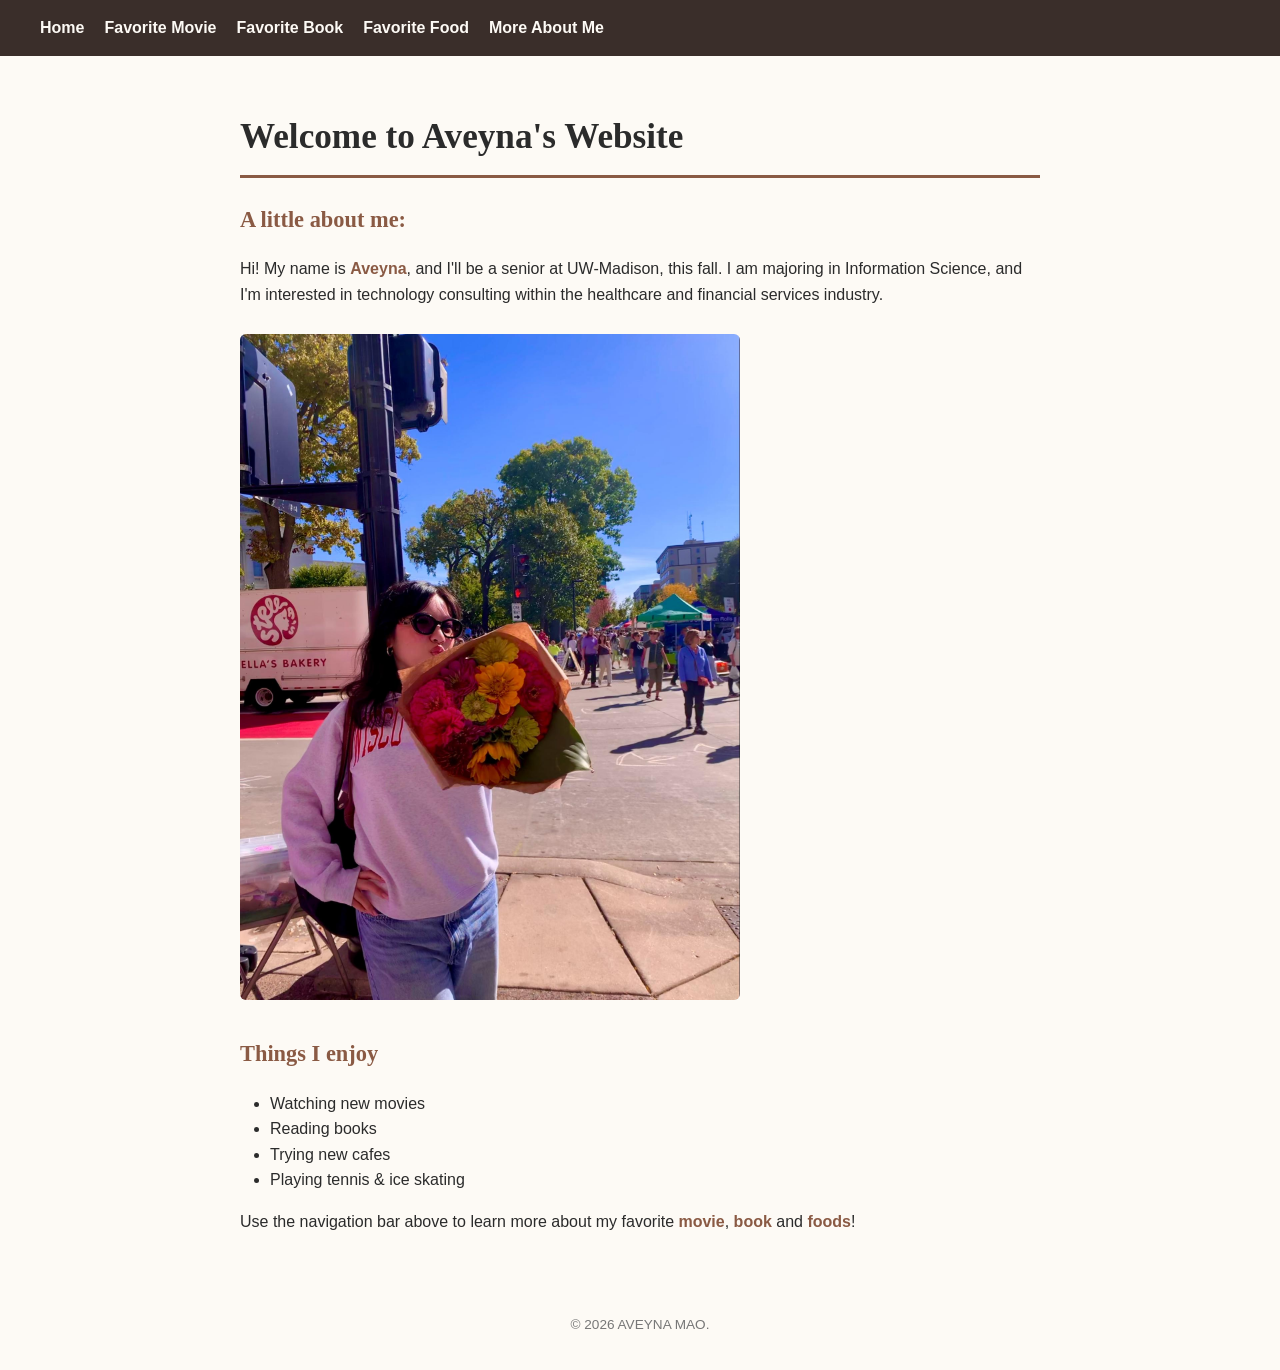
<file: index.html>
<!DOCTYPE html>
<html lang="en">
<head>
  <meta charset="UTF-8">
  <title>About Me | My Website</title>
  <link rel="stylesheet" href="style.css">
</head>
<body>

  <nav>
    <ul>
      <li><a href="index.html">Home</a></li>
      <li><a href="movie.html">Favorite Movie</a></li>
      <li><a href="book.html">Favorite Book</a></li>
      <li><a href="food.html">Favorite Food</a></li>
      <li><a href="extra.html">More About Me</a></li>
    </ul>
  </nav>

  <main>
    <h1>Welcome to Aveyna's Website</h1>
    <h2>A little about me:</h2>

    <p>
      Hi! My name is <strong>Aveyna</strong>, and I'll be a senior at UW-Madison, this fall. I am majoring in Information Science, and I'm interested in technology consulting within the healthcare and financial services industry. 
    </p>

 <p>
            <img src="image1.jpg" alt="Photo of Aveyna" style="width: 500px;">
        </p>
    <h2>Things I enjoy</h2>
    <ul class="content-list">
      <li>Watching new movies</li>
      <li>Reading books</li>
      <li>Trying new cafes</li>
      <li>Playing tennis & ice skating</li>
    </ul>

    <p>
      Use the navigation bar above to learn more about my
      favorite <strong>movie</strong>, <strong>book</strong> and <strong>foods</strong>!
    </p>
  </main>

  <footer>
    <p>&copy; 2026 AVEYNA MAO.</p>
  </footer>

</body>
</html>
</file>
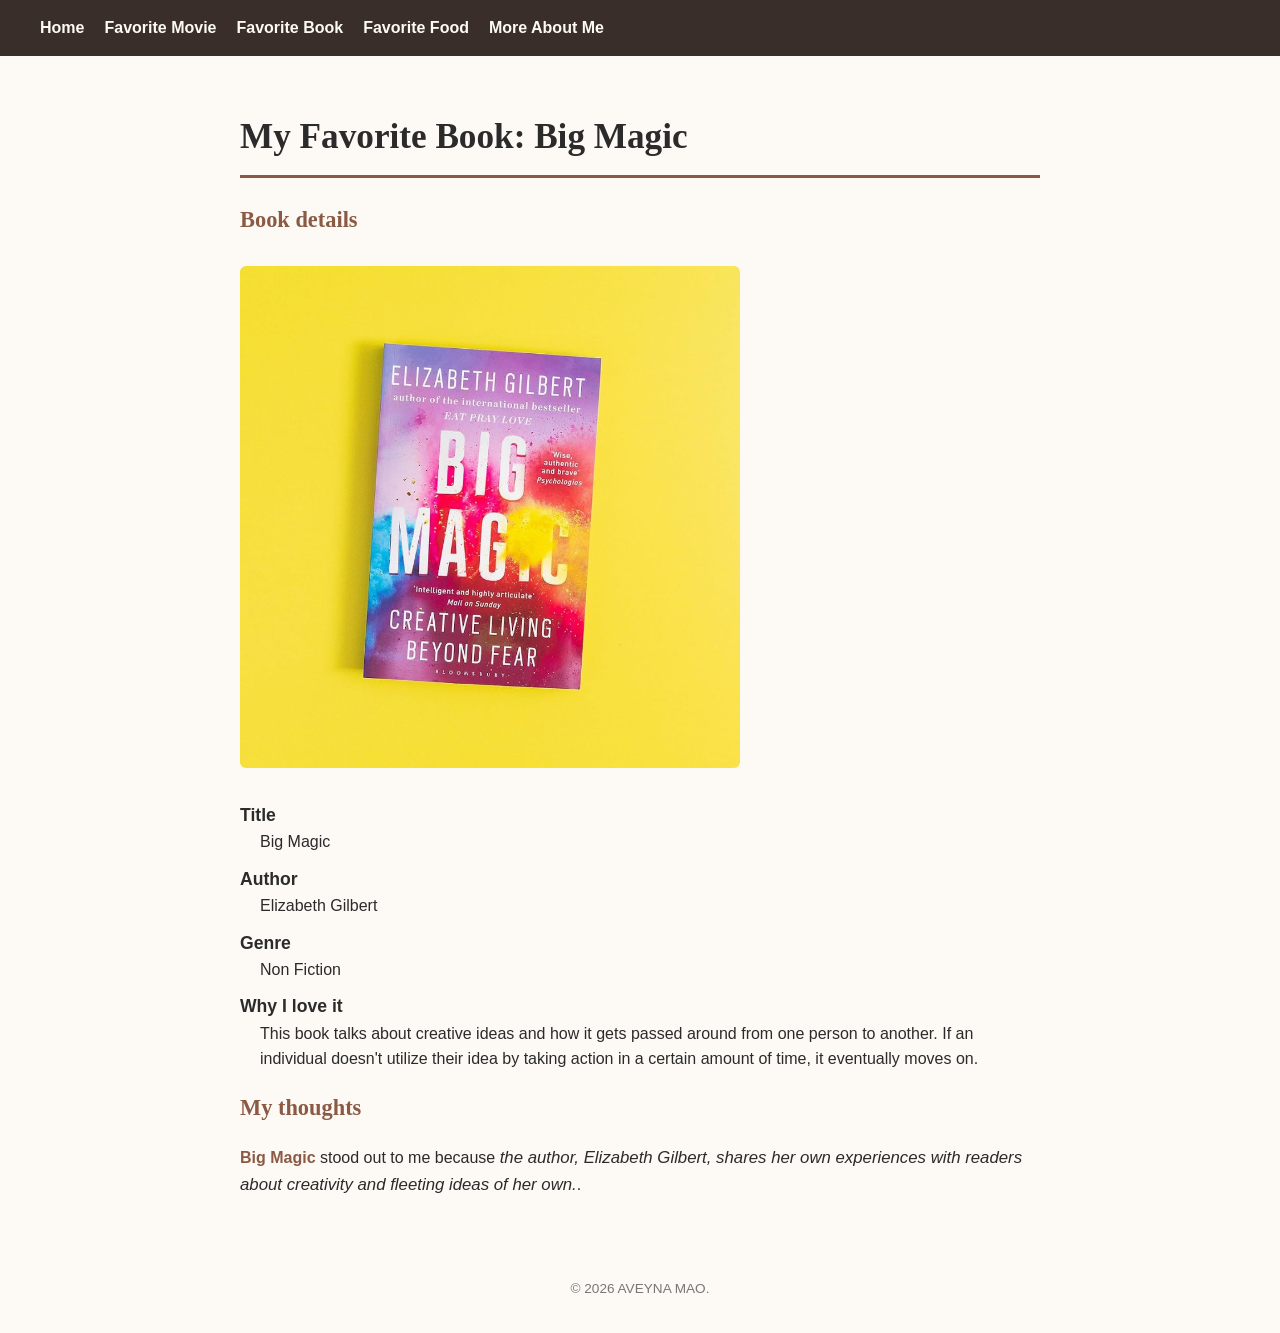
<file: book.html>
<!DOCTYPE html>
<html lang="en">
<head>
  <meta charset="UTF-8">
  <title>My Favorite Book | My Website</title>
  <link rel="stylesheet" href="style.css">
</head>
<body>

  <nav>
    <ul>
      <li><a href="index.html">Home</a></li>
      <li><a href="movie.html">Favorite Movie</a></li>
      <li><a href="book.html">Favorite Book</a></li>
      <li><a href="food.html">Favorite Food</a></li>
      <li><a href="extra.html">More About Me</a></li>
    </ul>
  </nav>

  <main>
    <h1>My Favorite Book: Big Magic</h1>
    <h2>Book details</h2>

   <img src="book.jpg" alt="Cover of Big Magic by Elizabeth Gilbert" style="width: 500px;">

    <dl>
      <dt>Title</dt>
      <dd>Big Magic</dd>

      <dt>Author</dt>
      <dd>Elizabeth Gilbert</dd>

      <dt>Genre</dt>
      <dd>Non Fiction</dd>

      <dt>Why I love it</dt>
      <dd>This book talks about creative ideas and how it gets passed around from one person to another. If an individual doesn't utilize their idea by taking action in a certain amount of time, it eventually moves on.</dd>
    </dl>

    <h2>My thoughts</h2>
    <p>
      <strong>Big Magic</strong> stood out to me because <em>the author, Elizabeth Gilbert, shares her own experiences with readers about creativity and fleeting ideas of her own.</em>.
      
    </p>
  </main>

  <footer>
    <p>&copy; 2026 AVEYNA MAO.</p>
  </footer>

</body>
</html>
</file>
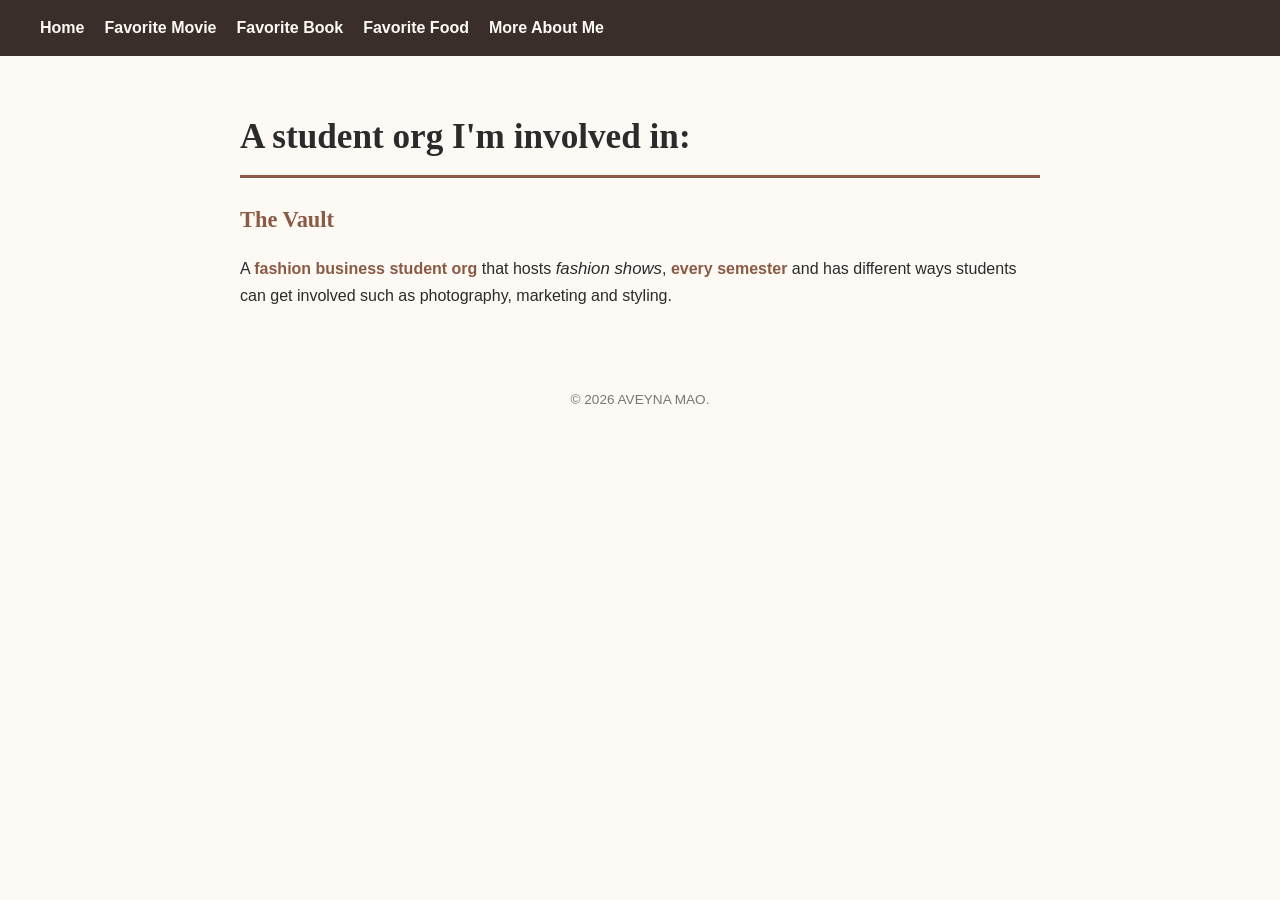
<file: extra.html>
<!DOCTYPE html>
<html lang="en">
<head>
  <meta charset="UTF-8">
  <title>More About Me | My Website</title>
  <link rel="stylesheet" href="style.css">
</head>
<body>

  <nav>
    <ul>
      <li><a href="index.html">Home</a></li>
      <li><a href="movie.html">Favorite Movie</a></li>
      <li><a href="book.html">Favorite Book</a></li>
      <li><a href="food.html">Favorite Food</a></li>
      <li><a href="extra.html">More About Me</a></li>
    </ul>
  </nav>

  <main>
    <h1>A student org I'm involved in:</h1>
    <h2>The Vault</h2>

    <p>
      A <strong>fashion business student org</strong> that hosts <em>fashion shows</em>, <strong>every semester</strong> and has different ways students can get involved such as photography, marketing and styling.
    </p>

    <p>
     
    </p>
  </main>

  <footer>
    <p>&copy; 2026 AVEYNA MAO.</p>
  </footer>

</body>
</html>
</file>
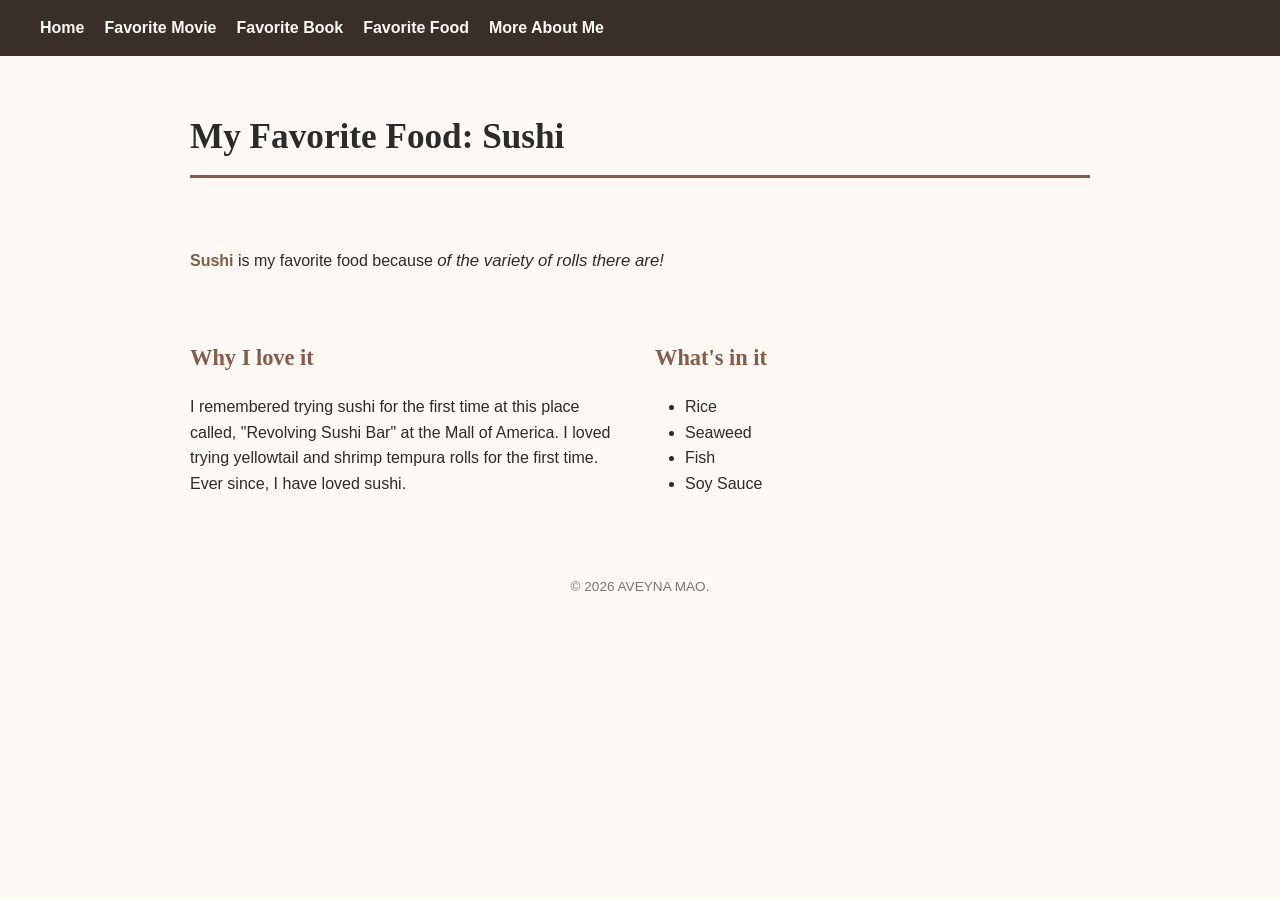
<file: food.html>
<!DOCTYPE html>
<html lang="en">
<head>
  <meta charset="UTF-8">
  <title>My Favorite Food | My Website</title>
  <link rel="stylesheet" href="style.css">
</head>
<body>

  <nav>
    <ul>
      <li><a href="index.html">Home</a></li>
      <li><a href="movie.html">Favorite Movie</a></li>
      <li><a href="book.html">Favorite Book</a></li>
      <li><a href="food.html">Favorite Food</a></li>
      <li><a href="extra.html">More About Me</a></li>
    </ul>
  </nav>

  <!-- This page uses a unique two-column layout (see style.css .two-column) -->
  <main class="two-column">
    <h1>My Favorite Food: Sushi </h1>
    <p>
      <strong>Sushi</strong> is my favorite food because <em> of the variety of rolls there are!</em>
      
    </p>

    <div>
      <h2>Why I love it</h2>
      <p>
        I remembered trying sushi for the first time at this place called, "Revolving Sushi Bar" at the Mall of America. I loved trying yellowtail and shrimp tempura rolls for the first time. Ever since, I have loved sushi.
      </p>
    </div>

    <div>
      <h2>What's in it</h2>
      <ul class="content-list">
        <li>Rice</li>
        <li>Seaweed</li>
        <li>Fish</li>
        <li>Soy Sauce</li>
      </ul>
    </div>
  </main>

  <footer>
    <p>&copy; 2026 AVEYNA MAO.</p>
  </footer>

</body>
</html>
</file>
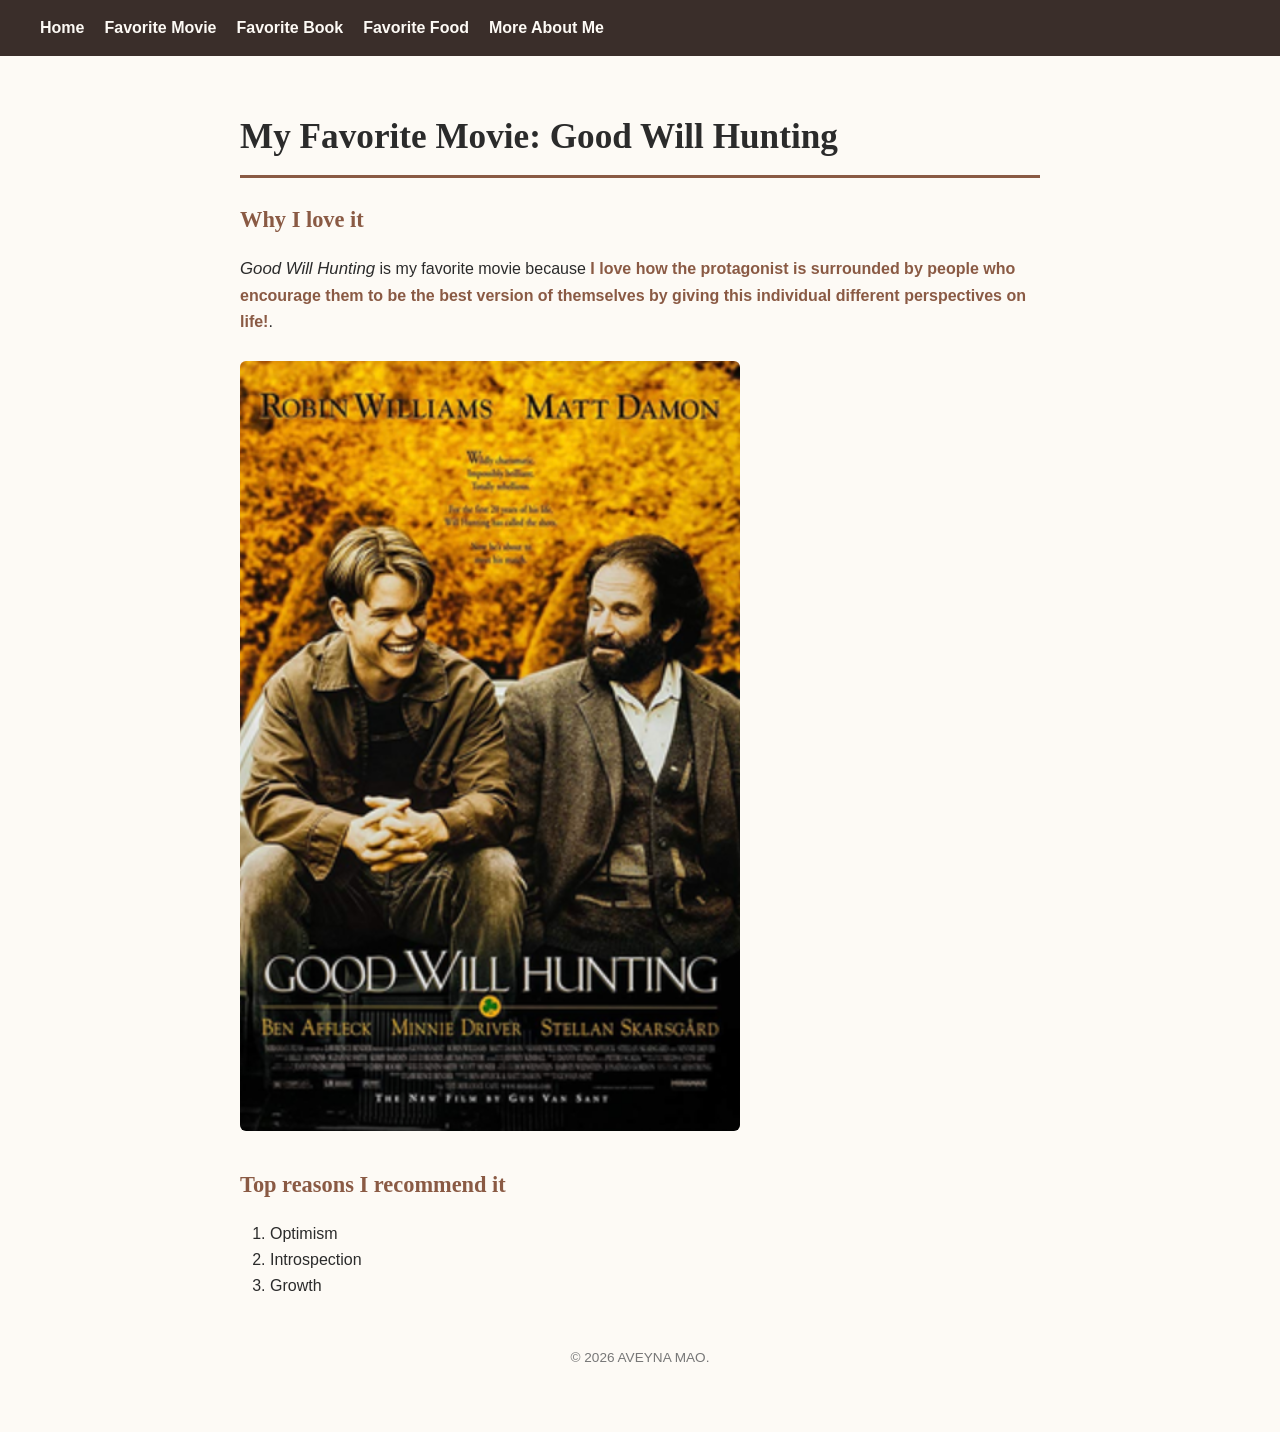
<file: movie.html>
<!DOCTYPE html>
<html lang="en">
<head>
  <meta charset="UTF-8">
  <title>My Favorite Movie | My Website</title>
  <link rel="stylesheet" href="style.css">
</head>
<body>

  <nav>
    <ul>
      <li><a href="index.html">Home</a></li>
      <li><a href="movie.html">Favorite Movie</a></li>
      <li><a href="book.html">Favorite Book</a></li>
      <li><a href="food.html">Favorite Food</a></li>
      <li><a href="extra.html">More About Me</a></li>
    </ul>
  </nav>

  <main>
    <h1>My Favorite Movie: Good Will Hunting</h1>
    <h2>Why I love it</h2>

    <p>
      <em>Good Will Hunting</em> is my favorite movie because <strong>I love how the protagonist is surrounded by people who encourage them to be the best version of themselves by giving this individual different perspectives on life!</strong>.
    </p>

    <img src="movie.jpg" alt="Good Will Hunting movie poster with Robin Williams and Matt Damon" style="width: 500px;">
    
    <h2>Top reasons I recommend it</h2>
    <ol class="content-list">
      <li>Optimism</li>
      <li>Introspection</li>
      <li>Growth</li>
    </ol>


  <footer>
    <p>&copy; 2026 AVEYNA MAO.</p>
  </footer>

</body>
</html>
</file>
<file: style.css>
/* ============================================
   style.css — shared stylesheet for entire site
   Linked from every HTML page in the site.
   ============================================ */

/* ---- Base page styling ---- */
body {
  font-family: Arial, Helvetica, sans-serif; /* default sans-serif for body text */
  background-color: #fdfaf5;                 /* page background color (requirement) */
  margin: 0;
  padding: 0;
  color: #2b2b2b;
  line-height: 1.6;
}

/* Add space/padding around the main page content (requirement) */
main {
  max-width: 800px;
  margin: 0 auto;
  padding: 30px 40px; /* space around content */
}

/* ---- Headings use a serif font, with "serif" fallback (requirement) ---- */
h1, h2 {
  font-family: Georgia, "Times New Roman", serif;
}

h1 {
  font-size: 2.2em;
  border-bottom: 3px solid #8a5a44;
  padding-bottom: 10px;
}

h2 {
  font-size: 1.4em;
  color: #8a5a44;
}

/* ---- Navigation bar ---- */
nav {
  background-color: #3a2e2a;
  padding: 15px 40px;
}

nav ul {
  list-style: none;
  margin: 0;
  padding: 0;
  display: flex;
  flex-wrap: wrap;
  gap: 20px;
}

nav a {
  color: #fdfaf5;
  text-decoration: none;
  font-weight: bold; /* styling change #1 */
}

nav a:hover {
  text-decoration: underline;
  color: #e8b98a;
}

/* ---- Styling changes (requirement: at least 4 elements) ---- */

/* #1 nav a { font-weight: bold; } is above */

/* #2 emphasis / bold text within paragraphs */
strong {
  color: #8a5a44;
}

/* #3 italic text size adjustment */
em {
  font-style: italic;
  font-size: 1.05em;
}

/* #4 description list terms */
dt {
  font-weight: bold;
  font-size: 1.1em;
  margin-top: 10px;
}

dd {
  margin-left: 20px;
  margin-bottom: 8px;
}

/* ---- Images ---- */
img {
  max-width: 100%;
  height: auto;
  border-radius: 6px;
  margin: 10px 0;
}

/* ---- Lists ---- */
ul.content-list, ol.content-list {
  margin: 15px 0;
  padding-left: 30px;
}

/* ---- Footer ---- */
footer {
  text-align: center;
  font-size: 0.85em;
  color: #777;
  padding: 20px;
}

/* ============================================
   Unique layout for one page (requirement).
   Applied via <main class="two-column"> on
   food.html only — a two-column layout that's
   different from the single-column pages.
   ============================================ */
main.two-column {
  max-width: 900px;
  display: grid;
  grid-template-columns: 1fr 1fr;
  gap: 30px;
  align-items: start;
}

main.two-column h1,
main.two-column > p:first-of-type {
  grid-column: 1 / -1; /* title and intro span both columns */
}

@media (max-width: 700px) {
  main.two-column {
    display: block; /* stack on small screens */
  }
}
</file>
